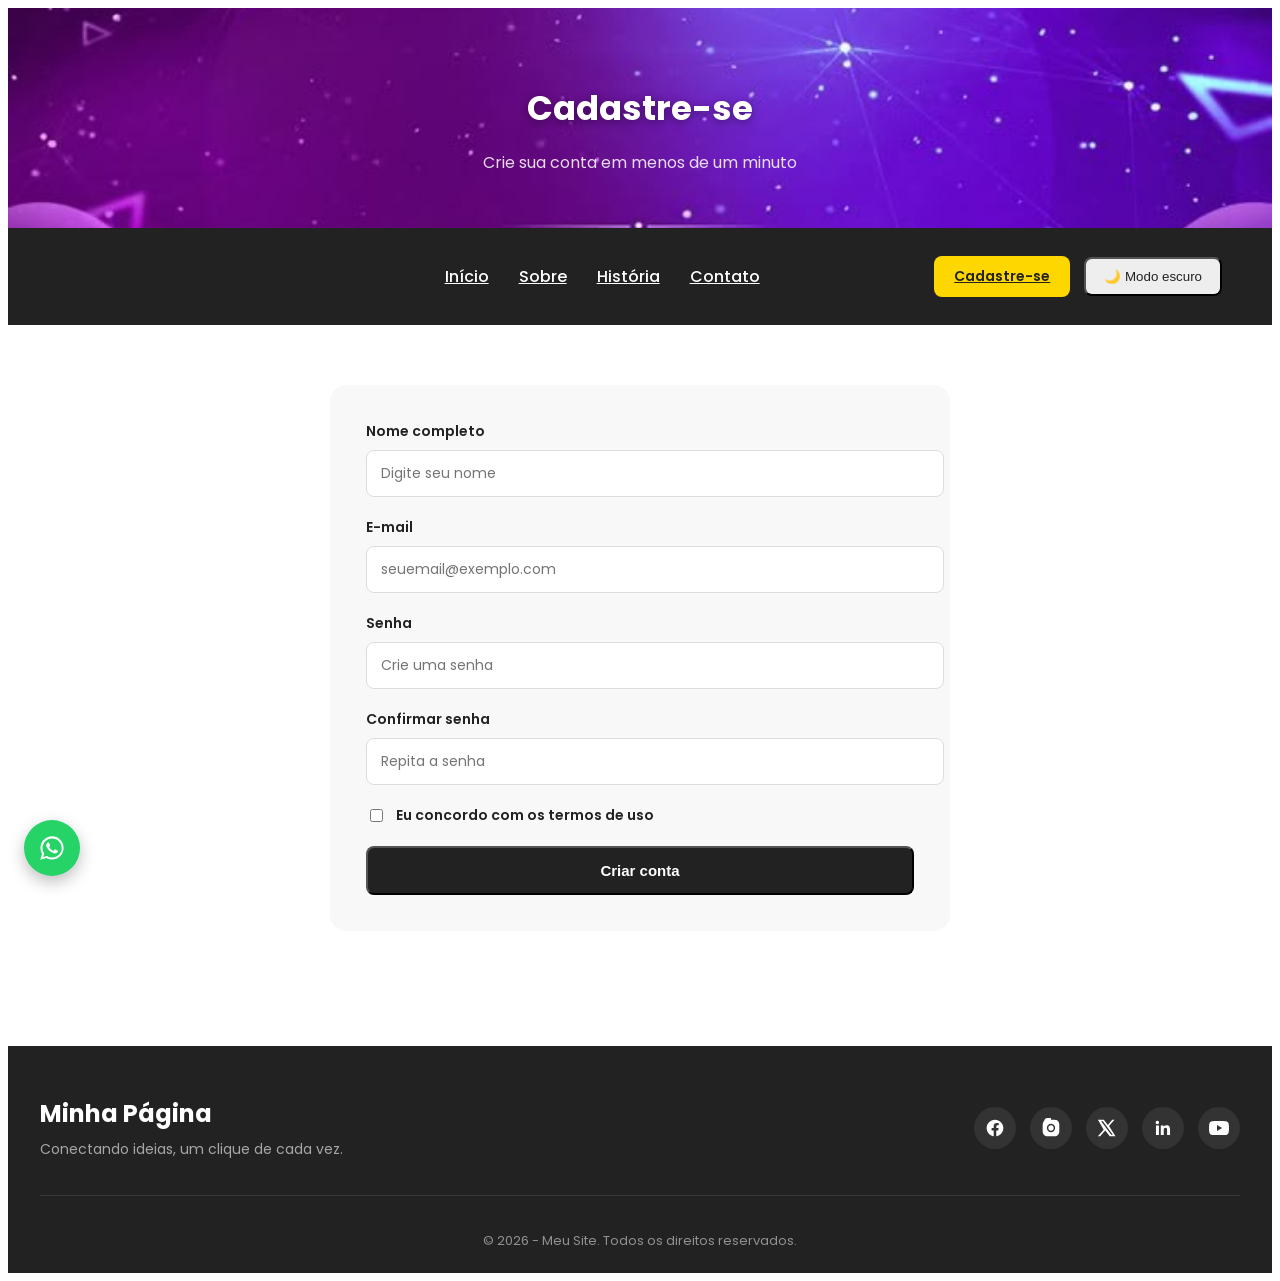
<file: componentes/cadastro.html>
<!DOCTYPE html>
<html lang="pt-BR">

<head>
    <meta charset="UTF-8">
    <meta name="viewport" content="width=device-width, initial-scale=1.0">

    <!--FAVICON-->
    <link rel="icon" type="../image/png" href="../img/favicon.png">

    <title>Cadastro - Minha Página</title>

    <!-- Google Fonts -->
    <link rel="preconnect" href="https://fonts.googleapis.com">
    <link rel="preconnect" href="https://fonts.gstatic.com" crossorigin>

    <link href="https://fonts.googleapis.com/css2?family=Poppins:wght@400;500;600;700&display=swap" rel="stylesheet">

    <!-- CSS -->
    <link rel="stylesheet" href="../css/style.css">
</head>

<body>

    <!--HEADER-->
    <header class="hero hero-secundaria">

        <div class="hero-conteudo">
            <h1 class="hero-titulo">Cadastre-se</h1>
            <p class="hero-subtitulo">Crie sua conta em menos de um minuto</p>
        </div>

    </header>

    <!-- NAVBAR -->
    <nav class="navbar">

        <div class="logo">
            Minha Página
        </div>

        <ul class="menu">
            <li><a href="../index.html">Início</a></li>
            <li><a href="sobre.html">Sobre</a></li>
            <li><a href="historia.html">História</a></li>
            <li><a href="contato.html">Contato</a></li>
        </ul>

        <div class="navbar-acoes">

            <a href="cadastro.html" class="botao-cadastro">Cadastre-se</a>

            <button id="botaoTema">
                🌙 Modo escuro
            </button>

        </div>

    </nav>

    <!-- CONTEÚDO -->
    <main>

        <section class="form-secao">

            <div class="form-cartao">

                <form id="formCadastro">

                    <div class="campo">
                        <label for="nome">Nome completo</label>
                        <input type="text" id="nome" name="nome" placeholder="Digite seu nome" required>
                    </div>

                    <div class="campo">
                        <label for="email">E-mail</label>
                        <input type="email" id="email" name="email" placeholder="seuemail@exemplo.com" required>
                    </div>

                    <div class="campo">
                        <label for="senha">Senha</label>
                        <input type="password" id="senha" name="senha" placeholder="Crie uma senha" required minlength="6">
                    </div>

                    <div class="campo">
                        <label for="confirmarSenha">Confirmar senha</label>
                        <input type="password" id="confirmarSenha" name="confirmarSenha" placeholder="Repita a senha" required minlength="6">
                    </div>

                    <div class="campo campo-checkbox">
                        <input type="checkbox" id="termos" name="termos" required>
                        <label for="termos" style="margin-bottom: 0;">Eu concordo com os termos de uso</label>
                    </div>

                    <button type="submit" class="botao-enviar">Criar conta</button>

                    <div class="form-sucesso" id="cadastroSucesso">
                        ✅ Cadastro realizado com sucesso! Bem-vindo(a).
                    </div>

                </form>

            </div>

        </section>

    </main>

    <!--FOOTER-->
    <footer>

        <div class="footer-conteudo">

            <div class="footer-info">
                <div class="logo">Minha Página</div>
                <p class="footer-texto">Conectando ideias, um clique de cada vez.</p>
            </div>

            <div class="redes">

                <a href="#" class="rede-icone" aria-label="Facebook" target="_blank" rel="noopener">
                    <svg viewBox="0 0 24 24" fill="currentColor" aria-hidden="true">
                        <path d="M22 12.06C22 6.5 17.52 2 12 2S2 6.5 2 12.06C2 17.08 5.66 21.24 10.44 22v-7.03H7.9v-2.91h2.54V9.85c0-2.5 1.49-3.89 3.77-3.89 1.09 0 2.24.2 2.24.2v2.46h-1.26c-1.24 0-1.63.77-1.63 1.56v1.88h2.78l-.44 2.91h-2.34V22C18.34 21.24 22 17.08 22 12.06z"/>
                    </svg>
                </a>

                <a href="#" class="rede-icone" aria-label="Instagram" target="_blank" rel="noopener">
                    <svg viewBox="0 0 24 24" fill="currentColor" aria-hidden="true">
                        <path d="M12 2c2.72 0 3.06.01 4.12.06 1.06.05 1.79.22 2.43.47.66.25 1.22.6 1.77 1.15.5.5.86 1.02 1.15 1.77.25.64.42 1.37.47 2.43.05 1.06.06 1.4.06 4.12s-.01 3.06-.06 4.12c-.05 1.06-.22 1.79-.47 2.43a4.9 4.9 0 0 1-1.15 1.77 4.9 4.9 0 0 1-1.77 1.15c-.64.25-1.37.42-2.43.47-1.06.05-1.4.06-4.12.06s-3.06-.01-4.12-.06c-1.06-.05-1.79-.22-2.43-.47a4.9 4.9 0 0 1-1.77-1.15 4.9 4.9 0 0 1-1.15-1.77c-.25-.64-.42-1.37-.47-2.43C2.01 15.06 2 14.72 2 12s.01-3.06.06-4.12c.05-1.06.22-1.79.47-2.43.25-.66.6-1.22 1.15-1.77A4.9 4.9 0 0 1 5.45.53c.64-.25 1.37-.42 2.43-.47C8.94.01 9.28 0 12 0zm0 5a5 5 0 1 0 0 10 5 5 0 0 0 0-10zm0 8.2a3.2 3.2 0 1 1 0-6.4 3.2 3.2 0 0 1 0 6.4zm5.2-8.4a1.17 1.17 0 1 1 0-2.34 1.17 1.17 0 0 1 0 2.34z"/>
                    </svg>
                </a>

                <a href="#" class="rede-icone" aria-label="X (Twitter)" target="_blank" rel="noopener">
                    <svg viewBox="0 0 24 24" fill="currentColor" aria-hidden="true">
                        <path d="M18.24 2H21l-6.55 7.49L22.2 22h-6.9l-5.4-7.05L3.7 22H1l7.02-8.02L1.1 2h7.06l4.88 6.44L18.24 2zm-1.2 18h1.9L7.04 4h-2l12 16z"/>
                    </svg>
                </a>

                <a href="#" class="rede-icone" aria-label="LinkedIn" target="_blank" rel="noopener">
                    <svg viewBox="0 0 24 24" fill="currentColor" aria-hidden="true">
                        <path d="M20.45 20.45h-3.56v-5.57c0-1.33-.02-3.04-1.85-3.04-1.86 0-2.14 1.45-2.14 2.94v5.67H9.34V9h3.42v1.56h.05c.48-.9 1.64-1.85 3.38-1.85 3.6 0 4.27 2.37 4.27 5.46v6.28zM5.34 7.43a2.07 2.07 0 1 1 0-4.13 2.07 2.07 0 0 1 0 4.13zM7.12 20.45H3.56V9h3.56v11.45z"/>
                    </svg>
                </a>

                <a href="#" class="rede-icone" aria-label="YouTube" target="_blank" rel="noopener">
                    <svg viewBox="0 0 24 24" fill="currentColor" aria-hidden="true">
                        <path d="M23.5 6.19a3.02 3.02 0 0 0-2.12-2.14C19.5 3.5 12 3.5 12 3.5s-7.5 0-9.38.55A3.02 3.02 0 0 0 .5 6.19 31.6 31.6 0 0 0 0 12a31.6 31.6 0 0 0 .5 5.81 3.02 3.02 0 0 0 2.12 2.14C4.5 20.5 12 20.5 12 20.5s7.5 0 9.38-.55a3.02 3.02 0 0 0 2.12-2.14A31.6 31.6 0 0 0 24 12a31.6 31.6 0 0 0-.5-5.81zM9.6 15.6V8.4L15.8 12l-6.2 3.6z"/>
                    </svg>
                </a>

            </div>

        </div>

        <div class="footer-baixo">
            <p>&copy; 2026 - Meu Site. Todos os direitos reservados.</p>
        </div>

    </footer>

    <!-- WHATSAPP FLUTUANTE -->
    <a href="https://wa.me/5511999999999" target="_blank" rel="noopener" class="whatsapp-flutuante" aria-label="Fale conosco no WhatsApp">
        <svg viewBox="0 0 24 24" fill="currentColor" aria-hidden="true">
            <path d="M12.04 2C6.58 2 2.13 6.45 2.13 11.91c0 1.79.47 3.55 1.36 5.1L2 22l5.13-1.46a9.87 9.87 0 0 0 4.9 1.32h.01c5.46 0 9.91-4.45 9.91-9.91 0-2.65-1.03-5.14-2.9-7.01A9.87 9.87 0 0 0 12.04 2zm0 18.13h-.01a8.2 8.2 0 0 1-4.19-1.15l-.3-.18-3.04.87.81-2.97-.2-.31a8.2 8.2 0 0 1-1.26-4.38c0-4.54 3.7-8.24 8.25-8.24 2.2 0 4.27.86 5.83 2.42a8.19 8.19 0 0 1 2.41 5.83c0 4.54-3.7 8.11-8.3 8.11zm4.52-6.13c-.25-.12-1.47-.72-1.7-.81-.23-.08-.39-.12-.56.13-.17.25-.64.81-.78.97-.14.17-.29.19-.54.06-.25-.12-1.04-.38-1.98-1.22-.73-.65-1.23-1.46-1.37-1.71-.14-.25-.02-.38.11-.51.11-.11.25-.29.37-.43.12-.14.16-.25.25-.41.08-.17.04-.31-.02-.43-.06-.12-.56-1.35-.77-1.85-.2-.48-.41-.42-.56-.43-.14-.01-.31-.01-.48-.01-.17 0-.43.06-.66.31-.23.25-.86.84-.86 2.05 0 1.21.88 2.38 1 2.54.12.17 1.73 2.64 4.19 3.7.59.25 1.04.4 1.4.52.59.19 1.12.16 1.55.1.47-.07 1.47-.6 1.68-1.18.21-.58.21-1.08.15-1.18-.06-.1-.23-.16-.48-.28z"/>
        </svg>
    </a>

    <!-- BOTÃO VOLTAR AO TOPO -->
    <button id="botaoTopo" class="botao-topo" aria-label="Voltar ao topo">
        ↑
    </button>

    <!-- JavaScript -->
    <script src="../js/script.js"></script>

</body>

</html>
</file>
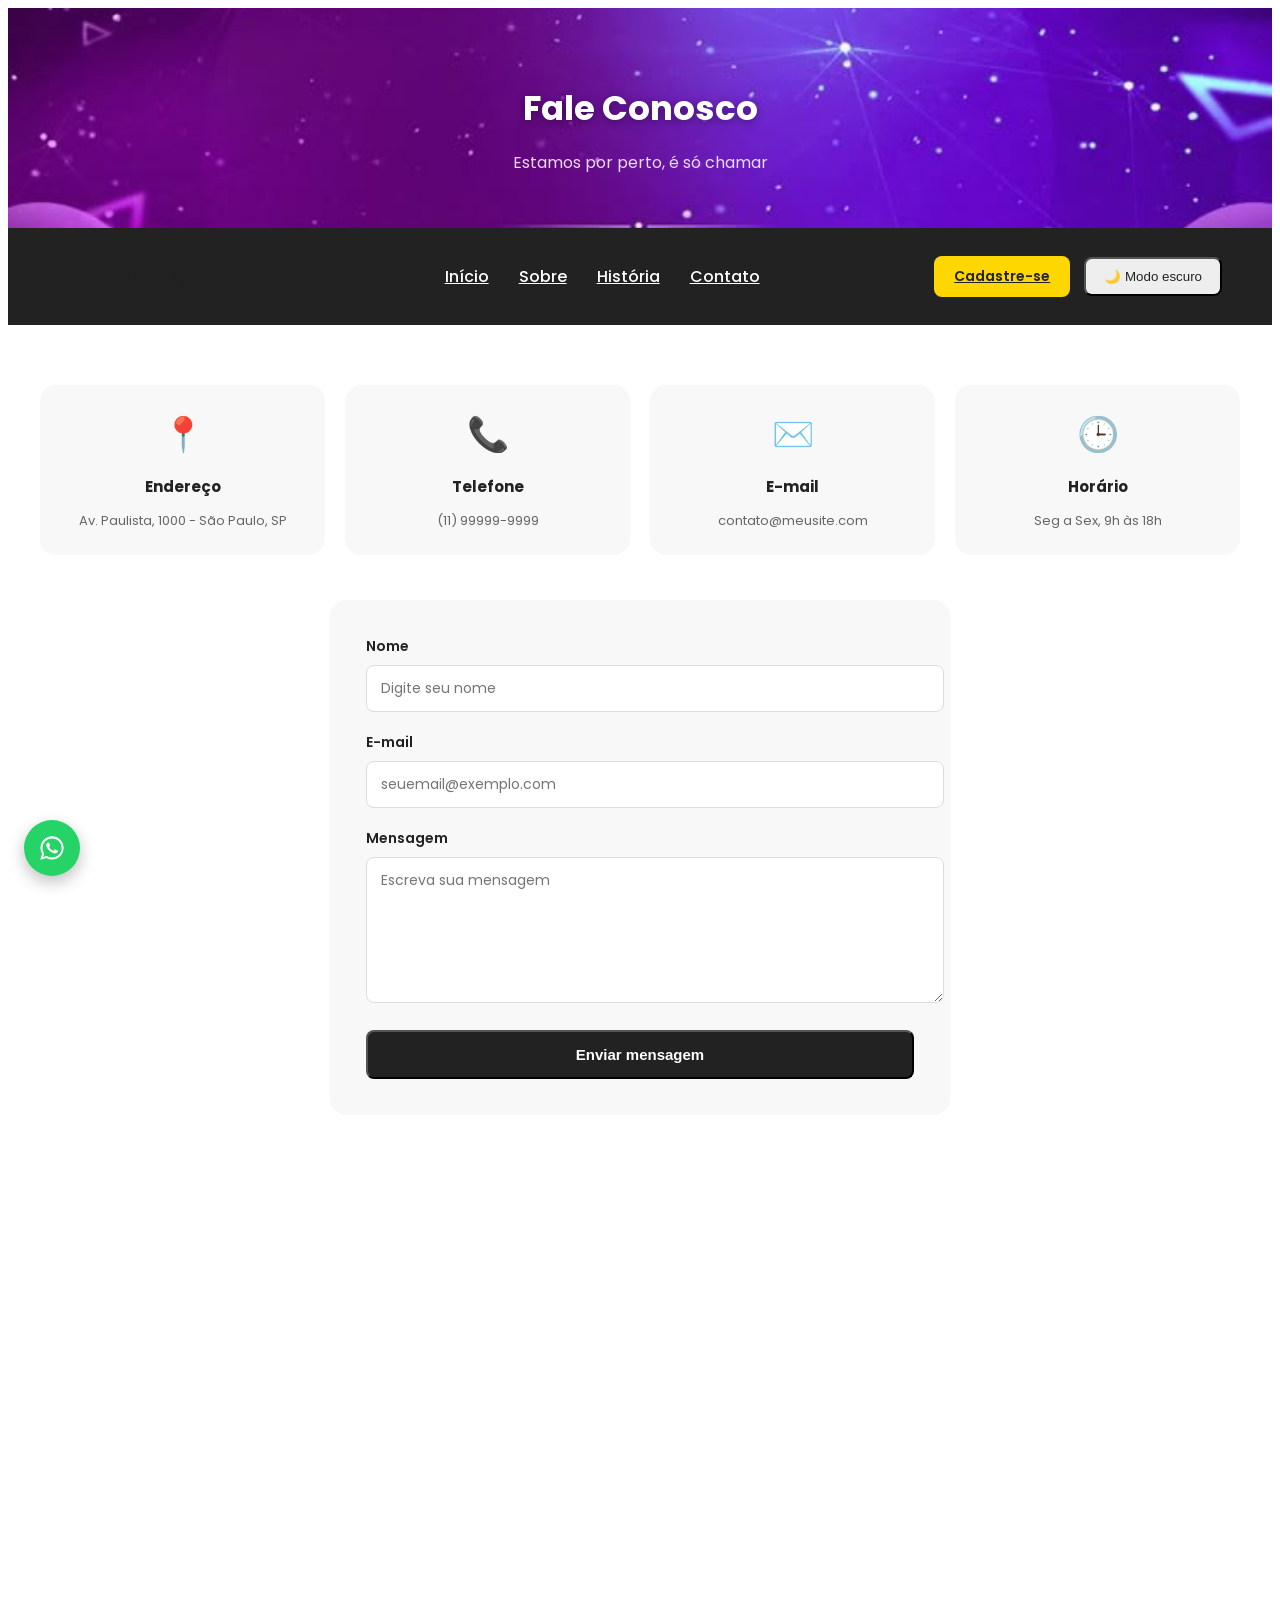
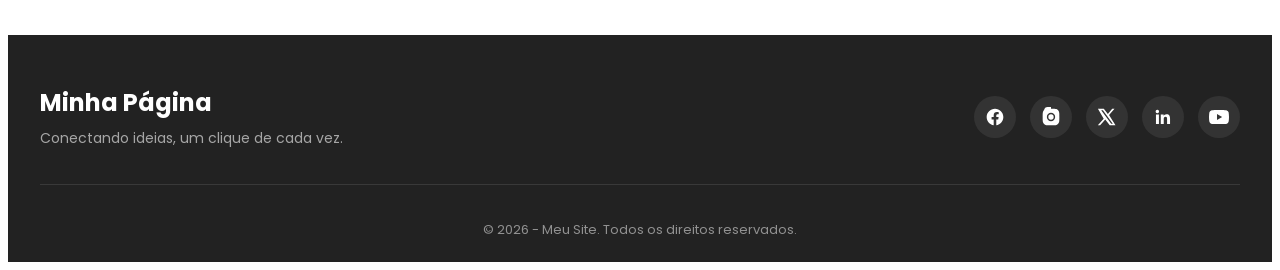
<file: componentes/contato.html>
<!DOCTYPE html>
<html lang="pt-BR">

<head>
    <meta charset="UTF-8">
    <meta name="viewport" content="width=device-width, initial-scale=1.0">

    <!--FAVICON-->
    <link rel="icon" type="image/png" href="../img/favicon.png">

    <title>Contato - Minha Página</title>

    <!-- Google Fonts -->
    <link rel="preconnect" href="https://fonts.googleapis.com">
    <link rel="preconnect" href="https://fonts.gstatic.com" crossorigin>

    <link href="https://fonts.googleapis.com/css2?family=Poppins:wght@400;500;600;700&display=swap" rel="stylesheet">

    <!-- CSS -->
    <link rel="stylesheet" href="../css/style.css">
</head>

<body>

    <!--HEADER-->
    <header class="hero hero-secundaria">

        <div class="hero-conteudo">
            <h1 class="hero-titulo">Fale Conosco</h1>
            <p class="hero-subtitulo">Estamos por perto, é só chamar</p>
        </div>

    </header>

    <!-- NAVBAR -->
    <nav class="navbar">

        <div class="logo">
            Minha Página
        </div>

        <ul class="menu">
            <li><a href="../index.html">Início</a></li>
            <li><a href="sobre.html">Sobre</a></li>
            <li><a href="historia.html">História</a></li>
            <li><a href="contato.html">Contato</a></li>
        </ul>

        <div class="navbar-acoes">

            <a href="cadastro.html" class="botao-cadastro">Cadastre-se</a>

            <button id="botaoTema">
                🌙 Modo escuro
            </button>

        </div>

    </nav>

    <!-- CONTEÚDO -->
    <main>

        <!-- INFORMAÇÕES DE CONTATO -->
        <section class="info-contato">

            <div class="info-contato-item">
                <div class="card-icone">📍</div>
                <h3>Endereço</h3>
                <p>Av. Paulista, 1000 - São Paulo, SP</p>
            </div>

            <div class="info-contato-item">
                <div class="card-icone">📞</div>
                <h3>Telefone</h3>
                <p>(11) 99999-9999</p>
            </div>

            <div class="info-contato-item">
                <div class="card-icone">✉️</div>
                <h3>E-mail</h3>
                <p>contato@meusite.com</p>
            </div>

            <div class="info-contato-item">
                <div class="card-icone">🕒</div>
                <h3>Horário</h3>
                <p>Seg a Sex, 9h às 18h</p>
            </div>

        </section>

        <!-- FORMULÁRIO -->
        <section class="form-secao">

            <div class="form-cartao">

                <form id="formContato">

                    <div class="campo">
                        <label for="nomeContato">Nome</label>
                        <input type="text" id="nomeContato" name="nome" placeholder="Digite seu nome" required>
                    </div>

                    <div class="campo">
                        <label for="emailContato">E-mail</label>
                        <input type="email" id="emailContato" name="email" placeholder="seuemail@exemplo.com" required>
                    </div>

                    <div class="campo">
                        <label for="mensagemContato">Mensagem</label>
                        <textarea id="mensagemContato" name="mensagem" placeholder="Escreva sua mensagem" required></textarea>
                    </div>

                    <button type="submit" class="botao-enviar">Enviar mensagem</button>

                    <div class="form-sucesso" id="contatoSucesso">
                        ✅ Mensagem enviada! Retornaremos em breve.
                    </div>

                </form>

            </div>

        </section>

        <!-- MAPA -->
        <div class="mapa-wrapper">
            <iframe
                src="https://www.google.com/maps?q=Avenida+Paulista,+São+Paulo,+SP&output=embed"
                allowfullscreen=""
                loading="lazy"
                referrerpolicy="no-referrer-when-downgrade"
                title="Mapa de localização">
            </iframe>
        </div>

    </main>

    <!--FOOTER-->
    <footer>

        <div class="footer-conteudo">

            <div class="footer-info">
                <div class="logo">Minha Página</div>
                <p class="footer-texto">Conectando ideias, um clique de cada vez.</p>
            </div>

            <div class="redes">

                <a href="#" class="rede-icone" aria-label="Facebook" target="_blank" rel="noopener">
                    <svg viewBox="0 0 24 24" fill="currentColor" aria-hidden="true">
                        <path d="M22 12.06C22 6.5 17.52 2 12 2S2 6.5 2 12.06C2 17.08 5.66 21.24 10.44 22v-7.03H7.9v-2.91h2.54V9.85c0-2.5 1.49-3.89 3.77-3.89 1.09 0 2.24.2 2.24.2v2.46h-1.26c-1.24 0-1.63.77-1.63 1.56v1.88h2.78l-.44 2.91h-2.34V22C18.34 21.24 22 17.08 22 12.06z"/>
                    </svg>
                </a>

                <a href="#" class="rede-icone" aria-label="Instagram" target="_blank" rel="noopener">
                    <svg viewBox="0 0 24 24" fill="currentColor" aria-hidden="true">
                        <path d="M12 2c2.72 0 3.06.01 4.12.06 1.06.05 1.79.22 2.43.47.66.25 1.22.6 1.77 1.15.5.5.86 1.02 1.15 1.77.25.64.42 1.37.47 2.43.05 1.06.06 1.4.06 4.12s-.01 3.06-.06 4.12c-.05 1.06-.22 1.79-.47 2.43a4.9 4.9 0 0 1-1.15 1.77 4.9 4.9 0 0 1-1.77 1.15c-.64.25-1.37.42-2.43.47-1.06.05-1.4.06-4.12.06s-3.06-.01-4.12-.06c-1.06-.05-1.79-.22-2.43-.47a4.9 4.9 0 0 1-1.77-1.15 4.9 4.9 0 0 1-1.15-1.77c-.25-.64-.42-1.37-.47-2.43C2.01 15.06 2 14.72 2 12s.01-3.06.06-4.12c.05-1.06.22-1.79.47-2.43.25-.66.6-1.22 1.15-1.77A4.9 4.9 0 0 1 5.45.53c.64-.25 1.37-.42 2.43-.47C8.94.01 9.28 0 12 0zm0 5a5 5 0 1 0 0 10 5 5 0 0 0 0-10zm0 8.2a3.2 3.2 0 1 1 0-6.4 3.2 3.2 0 0 1 0 6.4zm5.2-8.4a1.17 1.17 0 1 1 0-2.34 1.17 1.17 0 0 1 0 2.34z"/>
                    </svg>
                </a>

                <a href="#" class="rede-icone" aria-label="X (Twitter)" target="_blank" rel="noopener">
                    <svg viewBox="0 0 24 24" fill="currentColor" aria-hidden="true">
                        <path d="M18.24 2H21l-6.55 7.49L22.2 22h-6.9l-5.4-7.05L3.7 22H1l7.02-8.02L1.1 2h7.06l4.88 6.44L18.24 2zm-1.2 18h1.9L7.04 4h-2l12 16z"/>
                    </svg>
                </a>

                <a href="#" class="rede-icone" aria-label="LinkedIn" target="_blank" rel="noopener">
                    <svg viewBox="0 0 24 24" fill="currentColor" aria-hidden="true">
                        <path d="M20.45 20.45h-3.56v-5.57c0-1.33-.02-3.04-1.85-3.04-1.86 0-2.14 1.45-2.14 2.94v5.67H9.34V9h3.42v1.56h.05c.48-.9 1.64-1.85 3.38-1.85 3.6 0 4.27 2.37 4.27 5.46v6.28zM5.34 7.43a2.07 2.07 0 1 1 0-4.13 2.07 2.07 0 0 1 0 4.13zM7.12 20.45H3.56V9h3.56v11.45z"/>
                    </svg>
                </a>

                <a href="#" class="rede-icone" aria-label="YouTube" target="_blank" rel="noopener">
                    <svg viewBox="0 0 24 24" fill="currentColor" aria-hidden="true">
                        <path d="M23.5 6.19a3.02 3.02 0 0 0-2.12-2.14C19.5 3.5 12 3.5 12 3.5s-7.5 0-9.38.55A3.02 3.02 0 0 0 .5 6.19 31.6 31.6 0 0 0 0 12a31.6 31.6 0 0 0 .5 5.81 3.02 3.02 0 0 0 2.12 2.14C4.5 20.5 12 20.5 12 20.5s7.5 0 9.38-.55a3.02 3.02 0 0 0 2.12-2.14A31.6 31.6 0 0 0 24 12a31.6 31.6 0 0 0-.5-5.81zM9.6 15.6V8.4L15.8 12l-6.2 3.6z"/>
                    </svg>
                </a>

            </div>

        </div>

        <div class="footer-baixo">
            <p>&copy; 2026 - Meu Site. Todos os direitos reservados.</p>
        </div>

    </footer>

    <!-- WHATSAPP FLUTUANTE -->
    <a href="https://wa.me/5511999999999" target="_blank" rel="noopener" class="whatsapp-flutuante" aria-label="Fale conosco no WhatsApp">
        <svg viewBox="0 0 24 24" fill="currentColor" aria-hidden="true">
            <path d="M12.04 2C6.58 2 2.13 6.45 2.13 11.91c0 1.79.47 3.55 1.36 5.1L2 22l5.13-1.46a9.87 9.87 0 0 0 4.9 1.32h.01c5.46 0 9.91-4.45 9.91-9.91 0-2.65-1.03-5.14-2.9-7.01A9.87 9.87 0 0 0 12.04 2zm0 18.13h-.01a8.2 8.2 0 0 1-4.19-1.15l-.3-.18-3.04.87.81-2.97-.2-.31a8.2 8.2 0 0 1-1.26-4.38c0-4.54 3.7-8.24 8.25-8.24 2.2 0 4.27.86 5.83 2.42a8.19 8.19 0 0 1 2.41 5.83c0 4.54-3.7 8.11-8.3 8.11zm4.52-6.13c-.25-.12-1.47-.72-1.7-.81-.23-.08-.39-.12-.56.13-.17.25-.64.81-.78.97-.14.17-.29.19-.54.06-.25-.12-1.04-.38-1.98-1.22-.73-.65-1.23-1.46-1.37-1.71-.14-.25-.02-.38.11-.51.11-.11.25-.29.37-.43.12-.14.16-.25.25-.41.08-.17.04-.31-.02-.43-.06-.12-.56-1.35-.77-1.85-.2-.48-.41-.42-.56-.43-.14-.01-.31-.01-.48-.01-.17 0-.43.06-.66.31-.23.25-.86.84-.86 2.05 0 1.21.88 2.38 1 2.54.12.17 1.73 2.64 4.19 3.7.59.25 1.04.4 1.4.52.59.19 1.12.16 1.55.1.47-.07 1.47-.6 1.68-1.18.21-.58.21-1.08.15-1.18-.06-.1-.23-.16-.48-.28z"/>
        </svg>
    </a>

    <!-- BOTÃO VOLTAR AO TOPO -->
    <button id="botaoTopo" class="botao-topo" aria-label="Voltar ao topo">
        ↑
    </button>

    <!-- JavaScript -->
    <script src="../js/script.js"></script>

</body>

</html>
</file>
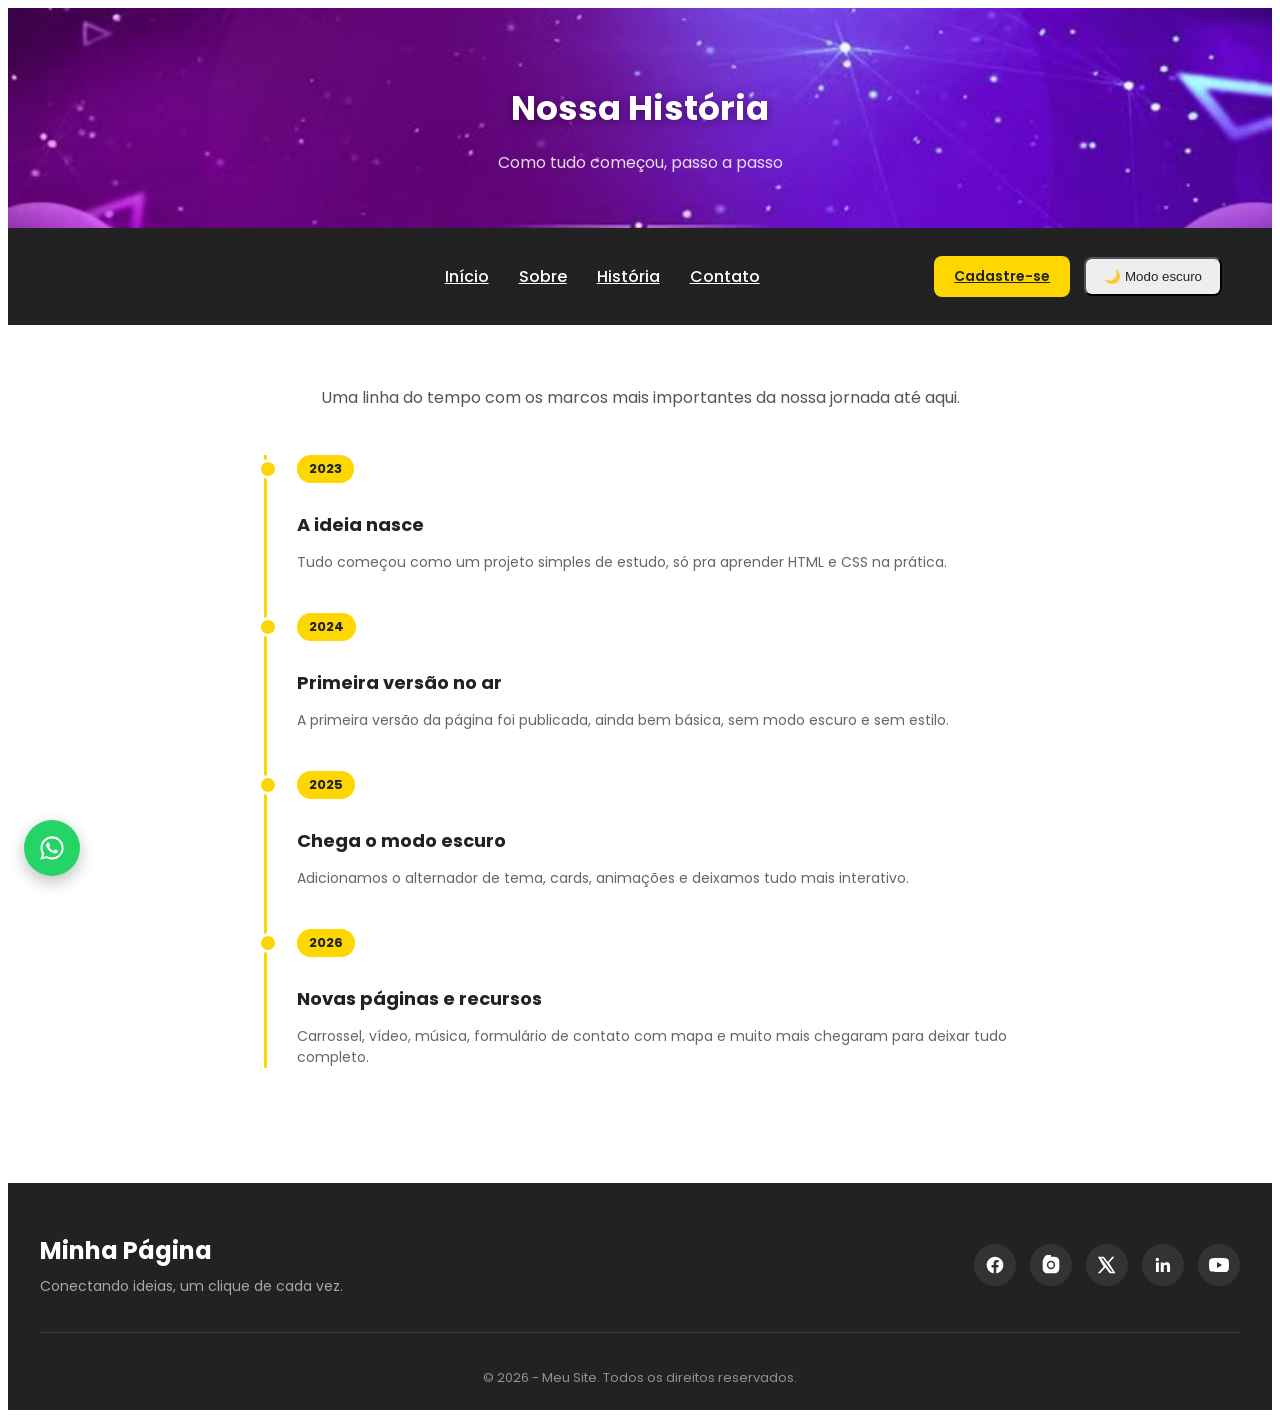
<file: componentes/historia.html>
<!DOCTYPE html>
<html lang="pt-BR">

<head>
    <meta charset="UTF-8">
    <meta name="viewport" content="width=device-width, initial-scale=1.0">

    <!--FAVICON-->
    <link rel="icon" type="image/png" href="../img/favicon.png">

    <title>História - Minha Página</title>

    <!-- Google Fonts -->
    <link rel="preconnect" href="https://fonts.googleapis.com">
    <link rel="preconnect" href="https://fonts.gstatic.com" crossorigin>

    <link href="https://fonts.googleapis.com/css2?family=Poppins:wght@400;500;600;700&display=swap" rel="stylesheet">

    <!-- CSS -->
    <link rel="stylesheet" href="../css/style.css">
</head>

<body>

    <!--HEADER-->
    <header class="hero hero-secundaria">

        <div class="hero-conteudo">
            <h1 class="hero-titulo">Nossa História</h1>
            <p class="hero-subtitulo">Como tudo começou, passo a passo</p>
        </div>

    </header>

    <!-- NAVBAR -->
    <nav class="navbar">

        <div class="logo">
            Minha Página
        </div>

        <ul class="menu">
            <li><a href="../index.html">Início</a></li>
            <li><a href="sobre.html">Sobre</a></li>
            <li><a href="historia.html">História</a></li>
            <li><a href="contato.html">Contato</a></li>
        </ul>

        <div class="navbar-acoes">

            <a href="cadastro.html" class="botao-cadastro">Cadastre-se</a>

            <button id="botaoTema">
                🌙 Modo escuro
            </button>

        </div>

    </nav>

    <!-- CONTEÚDO -->
    <main>

        <p class="sobre-intro">
            Uma linha do tempo com os marcos mais importantes da nossa jornada até aqui.
        </p>

        <!-- TIMELINE -->
        <div class="timeline">

            <div class="timeline-item">
                <span class="timeline-ano">2023</span>
                <h3>A ideia nasce</h3>
                <p>Tudo começou como um projeto simples de estudo, só pra aprender HTML e CSS na prática.</p>
            </div>

            <div class="timeline-item">
                <span class="timeline-ano">2024</span>
                <h3>Primeira versão no ar</h3>
                <p>A primeira versão da página foi publicada, ainda bem básica, sem modo escuro e sem estilo.</p>
            </div>

            <div class="timeline-item">
                <span class="timeline-ano">2025</span>
                <h3>Chega o modo escuro</h3>
                <p>Adicionamos o alternador de tema, cards, animações e deixamos tudo mais interativo.</p>
            </div>

            <div class="timeline-item">
                <span class="timeline-ano">2026</span>
                <h3>Novas páginas e recursos</h3>
                <p>Carrossel, vídeo, música, formulário de contato com mapa e muito mais chegaram para deixar tudo completo.</p>
            </div>

        </div>

    </main>

    <!--FOOTER-->
    <footer>

        <div class="footer-conteudo">

            <div class="footer-info">
                <div class="logo">Minha Página</div>
                <p class="footer-texto">Conectando ideias, um clique de cada vez.</p>
            </div>

            <div class="redes">

                <a href="#" class="rede-icone" aria-label="Facebook" target="_blank" rel="noopener">
                    <svg viewBox="0 0 24 24" fill="currentColor" aria-hidden="true">
                        <path d="M22 12.06C22 6.5 17.52 2 12 2S2 6.5 2 12.06C2 17.08 5.66 21.24 10.44 22v-7.03H7.9v-2.91h2.54V9.85c0-2.5 1.49-3.89 3.77-3.89 1.09 0 2.24.2 2.24.2v2.46h-1.26c-1.24 0-1.63.77-1.63 1.56v1.88h2.78l-.44 2.91h-2.34V22C18.34 21.24 22 17.08 22 12.06z"/>
                    </svg>
                </a>

                <a href="#" class="rede-icone" aria-label="Instagram" target="_blank" rel="noopener">
                    <svg viewBox="0 0 24 24" fill="currentColor" aria-hidden="true">
                        <path d="M12 2c2.72 0 3.06.01 4.12.06 1.06.05 1.79.22 2.43.47.66.25 1.22.6 1.77 1.15.5.5.86 1.02 1.15 1.77.25.64.42 1.37.47 2.43.05 1.06.06 1.4.06 4.12s-.01 3.06-.06 4.12c-.05 1.06-.22 1.79-.47 2.43a4.9 4.9 0 0 1-1.15 1.77 4.9 4.9 0 0 1-1.77 1.15c-.64.25-1.37.42-2.43.47-1.06.05-1.4.06-4.12.06s-3.06-.01-4.12-.06c-1.06-.05-1.79-.22-2.43-.47a4.9 4.9 0 0 1-1.77-1.15 4.9 4.9 0 0 1-1.15-1.77c-.25-.64-.42-1.37-.47-2.43C2.01 15.06 2 14.72 2 12s.01-3.06.06-4.12c.05-1.06.22-1.79.47-2.43.25-.66.6-1.22 1.15-1.77A4.9 4.9 0 0 1 5.45.53c.64-.25 1.37-.42 2.43-.47C8.94.01 9.28 0 12 0zm0 5a5 5 0 1 0 0 10 5 5 0 0 0 0-10zm0 8.2a3.2 3.2 0 1 1 0-6.4 3.2 3.2 0 0 1 0 6.4zm5.2-8.4a1.17 1.17 0 1 1 0-2.34 1.17 1.17 0 0 1 0 2.34z"/>
                    </svg>
                </a>

                <a href="#" class="rede-icone" aria-label="X (Twitter)" target="_blank" rel="noopener">
                    <svg viewBox="0 0 24 24" fill="currentColor" aria-hidden="true">
                        <path d="M18.24 2H21l-6.55 7.49L22.2 22h-6.9l-5.4-7.05L3.7 22H1l7.02-8.02L1.1 2h7.06l4.88 6.44L18.24 2zm-1.2 18h1.9L7.04 4h-2l12 16z"/>
                    </svg>
                </a>

                <a href="#" class="rede-icone" aria-label="LinkedIn" target="_blank" rel="noopener">
                    <svg viewBox="0 0 24 24" fill="currentColor" aria-hidden="true">
                        <path d="M20.45 20.45h-3.56v-5.57c0-1.33-.02-3.04-1.85-3.04-1.86 0-2.14 1.45-2.14 2.94v5.67H9.34V9h3.42v1.56h.05c.48-.9 1.64-1.85 3.38-1.85 3.6 0 4.27 2.37 4.27 5.46v6.28zM5.34 7.43a2.07 2.07 0 1 1 0-4.13 2.07 2.07 0 0 1 0 4.13zM7.12 20.45H3.56V9h3.56v11.45z"/>
                    </svg>
                </a>

                <a href="#" class="rede-icone" aria-label="YouTube" target="_blank" rel="noopener">
                    <svg viewBox="0 0 24 24" fill="currentColor" aria-hidden="true">
                        <path d="M23.5 6.19a3.02 3.02 0 0 0-2.12-2.14C19.5 3.5 12 3.5 12 3.5s-7.5 0-9.38.55A3.02 3.02 0 0 0 .5 6.19 31.6 31.6 0 0 0 0 12a31.6 31.6 0 0 0 .5 5.81 3.02 3.02 0 0 0 2.12 2.14C4.5 20.5 12 20.5 12 20.5s7.5 0 9.38-.55a3.02 3.02 0 0 0 2.12-2.14A31.6 31.6 0 0 0 24 12a31.6 31.6 0 0 0-.5-5.81zM9.6 15.6V8.4L15.8 12l-6.2 3.6z"/>
                    </svg>
                </a>

            </div>

        </div>

        <div class="footer-baixo">
            <p>&copy; 2026 - Meu Site. Todos os direitos reservados.</p>
        </div>

    </footer>

    <!-- WHATSAPP FLUTUANTE -->
    <a href="https://wa.me/5511999999999" target="_blank" rel="noopener" class="whatsapp-flutuante" aria-label="Fale conosco no WhatsApp">
        <svg viewBox="0 0 24 24" fill="currentColor" aria-hidden="true">
            <path d="M12.04 2C6.58 2 2.13 6.45 2.13 11.91c0 1.79.47 3.55 1.36 5.1L2 22l5.13-1.46a9.87 9.87 0 0 0 4.9 1.32h.01c5.46 0 9.91-4.45 9.91-9.91 0-2.65-1.03-5.14-2.9-7.01A9.87 9.87 0 0 0 12.04 2zm0 18.13h-.01a8.2 8.2 0 0 1-4.19-1.15l-.3-.18-3.04.87.81-2.97-.2-.31a8.2 8.2 0 0 1-1.26-4.38c0-4.54 3.7-8.24 8.25-8.24 2.2 0 4.27.86 5.83 2.42a8.19 8.19 0 0 1 2.41 5.83c0 4.54-3.7 8.11-8.3 8.11zm4.52-6.13c-.25-.12-1.47-.72-1.7-.81-.23-.08-.39-.12-.56.13-.17.25-.64.81-.78.97-.14.17-.29.19-.54.06-.25-.12-1.04-.38-1.98-1.22-.73-.65-1.23-1.46-1.37-1.71-.14-.25-.02-.38.11-.51.11-.11.25-.29.37-.43.12-.14.16-.25.25-.41.08-.17.04-.31-.02-.43-.06-.12-.56-1.35-.77-1.85-.2-.48-.41-.42-.56-.43-.14-.01-.31-.01-.48-.01-.17 0-.43.06-.66.31-.23.25-.86.84-.86 2.05 0 1.21.88 2.38 1 2.54.12.17 1.73 2.64 4.19 3.7.59.25 1.04.4 1.4.52.59.19 1.12.16 1.55.1.47-.07 1.47-.6 1.68-1.18.21-.58.21-1.08.15-1.18-.06-.1-.23-.16-.48-.28z"/>
        </svg>
    </a>

    <!-- BOTÃO VOLTAR AO TOPO -->
    <button id="botaoTopo" class="botao-topo" aria-label="Voltar ao topo">
        ↑
    </button>

    <!-- JavaScript -->
    <script src="../js/script.js"></script>

</body>

</html>
</file>
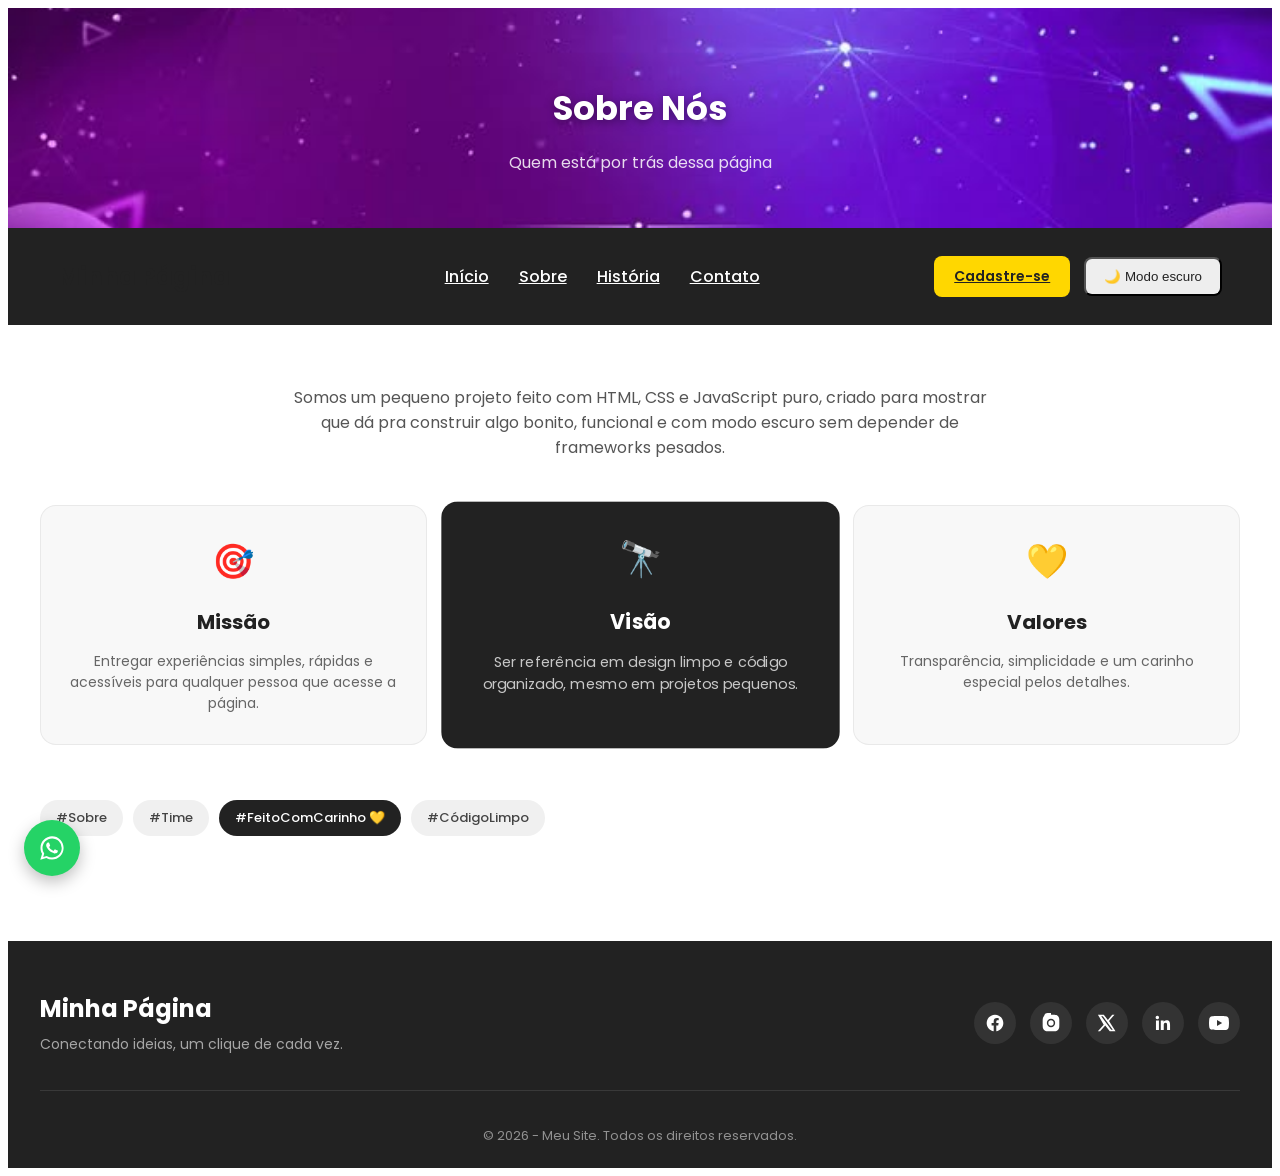
<file: componentes/sobre.html>
<!DOCTYPE html>
<html lang="pt-BR">

<head>
    <meta charset="UTF-8">
    <meta name="viewport" content="width=device-width, initial-scale=1.0">

    <!--FAVICON-->
    <link rel="icon" type="image/png" href="../img/favicon.png">

    <title>Sobre - Minha Página</title>

    <!-- Google Fonts -->
    <link rel="preconnect" href="https://fonts.googleapis.com">
    <link rel="preconnect" href="https://fonts.gstatic.com" crossorigin>

    <link href="https://fonts.googleapis.com/css2?family=Poppins:wght@400;500;600;700&display=swap" rel="stylesheet">

    <!-- CSS -->
    <link rel="stylesheet" href="../css/style.css">
</head>

<body>

    <!--HEADER-->
    <header class="hero hero-secundaria">

        <div class="hero-conteudo">
            <h1 class="hero-titulo">Sobre Nós</h1>
            <p class="hero-subtitulo">Quem está por trás dessa página</p>
        </div>

    </header>

    <!-- NAVBAR -->
    <nav class="navbar">

        <div class="logo">
            Minha Página
        </div>

        <ul class="menu">
            <li><a href="../index.html">Início</a></li>
            <li><a href="sobre.html">Sobre</a></li>
            <li><a href="historia.html">História</a></li>
            <li><a href="contato.html">Contato</a></li>
        </ul>

        <div class="navbar-acoes">

            <a href="cadastro.html" class="botao-cadastro">Cadastre-se</a>

            <button id="botaoTema">
                🌙 Modo escuro
            </button>

        </div>

    </nav>

    <!-- CONTEÚDO -->
    <main>

        <p class="sobre-intro">
            Somos um pequeno projeto feito com HTML, CSS e JavaScript puro, criado para mostrar
            que dá pra construir algo bonito, funcional e com modo escuro sem depender de frameworks pesados.
        </p>

        <!-- VALORES -->
        <section class="valores">

            <div class="card">
                <div class="card-icone">🎯</div>
                <h3>Missão</h3>
                <p>Entregar experiências simples, rápidas e acessíveis para qualquer pessoa que acesse a página.</p>
            </div>

            <div class="card card-destaque">
                <div class="card-icone">🔭</div>
                <h3>Visão</h3>
                <p>Ser referência em design limpo e código organizado, mesmo em projetos pequenos.</p>
            </div>

            <div class="card">
                <div class="card-icone">💛</div>
                <h3>Valores</h3>
                <p>Transparência, simplicidade e um carinho especial pelos detalhes.</p>
            </div>

        </section>

        <!-- TAGS -->
        <div class="tags">
            <span class="tag">#Sobre</span>
            <span class="tag">#Time</span>
            <span class="tag tag-destaque">#FeitoComCarinho 💛</span>
            <span class="tag">#CódigoLimpo</span>
        </div>

    </main>

    <!--FOOTER-->
    <footer>

        <div class="footer-conteudo">

            <div class="footer-info">
                <div class="logo">Minha Página</div>
                <p class="footer-texto">Conectando ideias, um clique de cada vez.</p>
            </div>

            <div class="redes">

                <a href="#" class="rede-icone" aria-label="Facebook" target="_blank" rel="noopener">
                    <svg viewBox="0 0 24 24" fill="currentColor" aria-hidden="true">
                        <path d="M22 12.06C22 6.5 17.52 2 12 2S2 6.5 2 12.06C2 17.08 5.66 21.24 10.44 22v-7.03H7.9v-2.91h2.54V9.85c0-2.5 1.49-3.89 3.77-3.89 1.09 0 2.24.2 2.24.2v2.46h-1.26c-1.24 0-1.63.77-1.63 1.56v1.88h2.78l-.44 2.91h-2.34V22C18.34 21.24 22 17.08 22 12.06z"/>
                    </svg>
                </a>

                <a href="#" class="rede-icone" aria-label="Instagram" target="_blank" rel="noopener">
                    <svg viewBox="0 0 24 24" fill="currentColor" aria-hidden="true">
                        <path d="M12 2c2.72 0 3.06.01 4.12.06 1.06.05 1.79.22 2.43.47.66.25 1.22.6 1.77 1.15.5.5.86 1.02 1.15 1.77.25.64.42 1.37.47 2.43.05 1.06.06 1.4.06 4.12s-.01 3.06-.06 4.12c-.05 1.06-.22 1.79-.47 2.43a4.9 4.9 0 0 1-1.15 1.77 4.9 4.9 0 0 1-1.77 1.15c-.64.25-1.37.42-2.43.47-1.06.05-1.4.06-4.12.06s-3.06-.01-4.12-.06c-1.06-.05-1.79-.22-2.43-.47a4.9 4.9 0 0 1-1.77-1.15 4.9 4.9 0 0 1-1.15-1.77c-.25-.64-.42-1.37-.47-2.43C2.01 15.06 2 14.72 2 12s.01-3.06.06-4.12c.05-1.06.22-1.79.47-2.43.25-.66.6-1.22 1.15-1.77A4.9 4.9 0 0 1 5.45.53c.64-.25 1.37-.42 2.43-.47C8.94.01 9.28 0 12 0zm0 5a5 5 0 1 0 0 10 5 5 0 0 0 0-10zm0 8.2a3.2 3.2 0 1 1 0-6.4 3.2 3.2 0 0 1 0 6.4zm5.2-8.4a1.17 1.17 0 1 1 0-2.34 1.17 1.17 0 0 1 0 2.34z"/>
                    </svg>
                </a>

                <a href="#" class="rede-icone" aria-label="X (Twitter)" target="_blank" rel="noopener">
                    <svg viewBox="0 0 24 24" fill="currentColor" aria-hidden="true">
                        <path d="M18.24 2H21l-6.55 7.49L22.2 22h-6.9l-5.4-7.05L3.7 22H1l7.02-8.02L1.1 2h7.06l4.88 6.44L18.24 2zm-1.2 18h1.9L7.04 4h-2l12 16z"/>
                    </svg>
                </a>

                <a href="#" class="rede-icone" aria-label="LinkedIn" target="_blank" rel="noopener">
                    <svg viewBox="0 0 24 24" fill="currentColor" aria-hidden="true">
                        <path d="M20.45 20.45h-3.56v-5.57c0-1.33-.02-3.04-1.85-3.04-1.86 0-2.14 1.45-2.14 2.94v5.67H9.34V9h3.42v1.56h.05c.48-.9 1.64-1.85 3.38-1.85 3.6 0 4.27 2.37 4.27 5.46v6.28zM5.34 7.43a2.07 2.07 0 1 1 0-4.13 2.07 2.07 0 0 1 0 4.13zM7.12 20.45H3.56V9h3.56v11.45z"/>
                    </svg>
                </a>

                <a href="#" class="rede-icone" aria-label="YouTube" target="_blank" rel="noopener">
                    <svg viewBox="0 0 24 24" fill="currentColor" aria-hidden="true">
                        <path d="M23.5 6.19a3.02 3.02 0 0 0-2.12-2.14C19.5 3.5 12 3.5 12 3.5s-7.5 0-9.38.55A3.02 3.02 0 0 0 .5 6.19 31.6 31.6 0 0 0 0 12a31.6 31.6 0 0 0 .5 5.81 3.02 3.02 0 0 0 2.12 2.14C4.5 20.5 12 20.5 12 20.5s7.5 0 9.38-.55a3.02 3.02 0 0 0 2.12-2.14A31.6 31.6 0 0 0 24 12a31.6 31.6 0 0 0-.5-5.81zM9.6 15.6V8.4L15.8 12l-6.2 3.6z"/>
                    </svg>
                </a>

            </div>

        </div>

        <div class="footer-baixo">
            <p>&copy; 2026 - Meu Site. Todos os direitos reservados.</p>
        </div>

    </footer>

    <!-- WHATSAPP FLUTUANTE -->
    <a href="https://wa.me/5511999999999" target="_blank" rel="noopener" class="whatsapp-flutuante" aria-label="Fale conosco no WhatsApp">
        <svg viewBox="0 0 24 24" fill="currentColor" aria-hidden="true">
            <path d="M12.04 2C6.58 2 2.13 6.45 2.13 11.91c0 1.79.47 3.55 1.36 5.1L2 22l5.13-1.46a9.87 9.87 0 0 0 4.9 1.32h.01c5.46 0 9.91-4.45 9.91-9.91 0-2.65-1.03-5.14-2.9-7.01A9.87 9.87 0 0 0 12.04 2zm0 18.13h-.01a8.2 8.2 0 0 1-4.19-1.15l-.3-.18-3.04.87.81-2.97-.2-.31a8.2 8.2 0 0 1-1.26-4.38c0-4.54 3.7-8.24 8.25-8.24 2.2 0 4.27.86 5.83 2.42a8.19 8.19 0 0 1 2.41 5.83c0 4.54-3.7 8.11-8.3 8.11zm4.52-6.13c-.25-.12-1.47-.72-1.7-.81-.23-.08-.39-.12-.56.13-.17.25-.64.81-.78.97-.14.17-.29.19-.54.06-.25-.12-1.04-.38-1.98-1.22-.73-.65-1.23-1.46-1.37-1.71-.14-.25-.02-.38.11-.51.11-.11.25-.29.37-.43.12-.14.16-.25.25-.41.08-.17.04-.31-.02-.43-.06-.12-.56-1.35-.77-1.85-.2-.48-.41-.42-.56-.43-.14-.01-.31-.01-.48-.01-.17 0-.43.06-.66.31-.23.25-.86.84-.86 2.05 0 1.21.88 2.38 1 2.54.12.17 1.73 2.64 4.19 3.7.59.25 1.04.4 1.4.52.59.19 1.12.16 1.55.1.47-.07 1.47-.6 1.68-1.18.21-.58.21-1.08.15-1.18-.06-.1-.23-.16-.48-.28z"/>
        </svg>
    </a>

    <!-- BOTÃO VOLTAR AO TOPO -->
    <button id="botaoTopo" class="botao-topo" aria-label="Voltar ao topo">
        ↑
    </button>

    <!-- JavaScript -->
    <script src="../js/script.js"></script>

</body>

</html>
</file>
<file: css/style.css>
/* ===================================
   CONFIGURAÇÃO GERAL
   =================================== */

body {

    font-family: "Poppins", sans-serif;
    background-color: white;
    color: #222;
    transition: 0.3s;
   
}

/* ===================================
   HEADER
   =================================== */
.hero{

    width: 100%;
    height: 180px;   
    background-image: url("../img/banner.jpg");
    background-size: cover;
    background-position: center;
    background-repeat: no-repeat;
    display: flex;
    justify-content: center;
    align-items: center;
    color: white;
    text-align: center;
}

/* ===================================
   NAVBAR
   =================================== */

.navbar {

    background-color: #222;
    display: flex;
    justify-content: space-between;
    align-items: center;
    padding: 20px 50px;
    position: sticky;
    top: 0;
    z-index: 1000;
}


/* ===================================
   LOGO
   =================================== */

.logo {

    font-size: 24px;
    font-weight: 700;

}


/* ===================================
   MENU
   =================================== */

.menu {

    display: flex;
    gap: 30px;
    list-style: none;

}


.menu a {

    color: white;
    font-size: 16px;
    font-weight: 500;
    transition: 0.3s;

}


.menu a:hover {

    opacity: 0.7;
    color: gold;

}


/* ===================================
   BOTÕES
   =================================== */

button {

    padding: 10px 18px;
    border-radius: 8px;
    background-color: #eee;
    color: #222;
    transition: 0.3s;

}


button:hover {

    transform: scale(1.05);

}


/* ===================================
   CONTEÚDO
   =================================== */

main {

    max-width: 1200px;
    margin: auto;
    padding: 60px 20px;
}


.titulo-secao {

    font-size: 40px;
    margin-bottom: 20px;
    display: flex;
    align-items: center;
    gap: 14px;
    flex-wrap: wrap;

}


/* ===================================
   TÍTULO DO HEADER
   =================================== */

.hero-conteudo {

    text-align: center;
    padding: 0 20px;

}

.hero-titulo {

    font-size: 42px;
    font-weight: 700;
    color: white;
    text-shadow: 0 2px 10px rgba(0, 0, 0, 0.4);
    margin-bottom: 10px;

}

.hero-subtitulo {

    font-size: 16px;
    font-weight: 400;
    color: rgba(255, 255, 255, 0.85);
    margin-bottom: 0;

}


/* ===================================
   BADGE (selo pequeno)
   =================================== */

.badge {

    font-size: 13px;
    font-weight: 600;
    background-color: gold;
    color: #222;
    padding: 5px 12px;
    border-radius: 999px;
    vertical-align: middle;

}


/* ===================================
   TAGS
   =================================== */

.tags {

    display: flex;
    flex-wrap: wrap;
    gap: 10px;
    margin-bottom: 45px;

}

.tag {

    font-size: 13px;
    font-weight: 500;
    padding: 8px 16px;
    border-radius: 999px;
    background-color: #f0f0f0;
    color: #444;
    transition: 0.3s;

}

.tag:hover {

    transform: translateY(-2px);
    background-color: #e2e2e2;

}

.tag-destaque {

    background-color: #222;
    color: white;

}


/* ===================================
   CARDS
   =================================== */

.cards {

    display: grid;
    grid-template-columns: repeat(auto-fit, minmax(240px, 1fr));
    gap: 24px;
    margin-bottom: 55px;

}

.card {

    position: relative;
    background-color: #f8f8f8;
    border-radius: 16px;
    padding: 30px 24px;
    text-align: center;
    transition: 0.3s;
    border: 1px solid rgba(0, 0, 0, 0.06);

}

.card:hover {

    transform: translateY(-6px);
    box-shadow: 0 12px 24px rgba(0, 0, 0, 0.1);

}

.card-icone {

    font-size: 34px;
    margin-bottom: 14px;

}

.card h3 {

    font-size: 20px;
    margin-bottom: 10px;

}

.card p {

    font-size: 14px;
    color: #666;
    margin-bottom: 0;

}

.card-destaque {

    background-color: #222;
    color: white;
    transform: scale(1.03);

}

.card-destaque p {

    color: rgba(255, 255, 255, 0.75);

}

.card-selo {

    position: absolute;
    top: -12px;
    right: 20px;
    background-color: gold;
    color: #222;
    font-size: 11px;
    font-weight: 700;
    text-transform: uppercase;
    padding: 5px 12px;
    border-radius: 999px;

}


/* ===================================
   ESTATÍSTICAS
   =================================== */

.stats {

    display: grid;
    grid-template-columns: repeat(auto-fit, minmax(140px, 1fr));
    gap: 20px;
    text-align: center;
    background-color: #222;
    color: white;
    border-radius: 16px;
    padding: 40px 20px;
    margin-bottom: 55px;

}

.stat-numero {

    display: block;
    font-size: 34px;
    font-weight: 700;
    color: gold;

}

.stat-label {

    display: block;
    font-size: 13px;
    color: rgba(255, 255, 255, 0.7);
    margin-top: 6px;

}


/* ===================================
   BARRA DE PROGRESSO
   =================================== */

.progresso-bloco {

    margin-bottom: 55px;

}

.progresso-bloco h2 {

    font-size: 22px;
    margin-bottom: 16px;

}

.barra-progresso {

    width: 100%;
    height: 26px;
    background-color: #eee;
    border-radius: 999px;
    overflow: hidden;

}

.barra-preenchida {

    height: 100%;
    background: linear-gradient(90deg, gold, #ffb347);
    color: #222;
    font-size: 12px;
    font-weight: 700;
    display: flex;
    align-items: center;
    justify-content: flex-end;
    padding-right: 12px;
    border-radius: 999px;
    transition: width 0.6s ease;

}


/* ===================================
   CITAÇÃO
   =================================== */

.citacao {

    font-size: 22px;
    font-style: italic;
    font-weight: 500;
    padding: 30px;
    border-left: 4px solid gold;
    background-color: #f8f8f8;
    border-radius: 0 16px 16px 0;
    margin-bottom: 55px;

}

.citacao cite {

    display: block;
    margin-top: 12px;
    font-size: 14px;
    font-style: normal;
    font-weight: 400;
    color: #777;

}


/* ===================================
   FAQ / ACCORDION
   =================================== */

.faq h2 {

    font-size: 22px;
    margin-bottom: 20px;

}

.faq-item {

    background-color: #f8f8f8;
    border-radius: 12px;
    padding: 16px 20px;
    margin-bottom: 12px;
    transition: 0.3s;

}

.faq-item summary {

    cursor: pointer;
    font-weight: 600;
    list-style: none;
    display: flex;
    justify-content: space-between;
    align-items: center;

}

.faq-item summary::-webkit-details-marker {

    display: none;

}

.faq-item summary::after {

    content: "+";
    font-size: 20px;
    font-weight: 400;
    color: gold;
    transition: 0.3s;

}

.faq-item[open] summary::after {

    content: "−";

}

.faq-item p {

    margin-top: 12px;
    margin-bottom: 0;
    font-size: 14px;
    color: #666;

}


p {

    margin-bottom: 30px;

}

footer {

    background-color: #222;
    color: white;
    padding: 50px 20px 0;
    transition: 0.3s;

}

.footer-conteudo {

    max-width: 1200px;
    margin: 0 auto;
    display: flex;
    justify-content: space-between;
    align-items: center;
    flex-wrap: wrap;
    gap: 30px;
    padding-bottom: 35px;
    border-bottom: 1px solid rgba(255, 255, 255, 0.1);

}

.footer-info .logo {

    color: white;

}

.footer-texto {

    margin-top: 8px;
    margin-bottom: 0;
    font-size: 14px;
    color: rgba(255, 255, 255, 0.6);

}

.redes {

    display: flex;
    justify-content: center;
    gap: 14px;

}

.rede-icone {

    display: flex;
    justify-content: center;
    align-items: center;
    width: 42px;
    height: 42px;
    border-radius: 50%;
    background-color: rgba(255, 255, 255, 0.08);
    color: white;
    transition: 0.3s;

}

.rede-icone svg {

    width: 20px;
    height: 20px;

}

.rede-icone:hover {

    background-color: gold;
    color: #222;
    transform: translateY(-4px);

}

.footer-baixo {

    max-width: 1200px;
    margin: 0 auto;
    text-align: center;
    padding: 22px 0;
    font-size: 13px;
    color: rgba(255, 255, 255, 0.5);

}

.footer-baixo p {

    margin-bottom: 0;

}


/* ===================================
   FOOTER - MODO ESCURO
   =================================== */

.escuro footer {

    background-color: #0a0a0a;

}

.escuro .footer-conteudo {

    border-bottom-color: rgba(255, 255, 255, 0.06);

}

.escuro .rede-icone {

    background-color: rgba(255, 255, 255, 0.05);

}

.escuro .rede-icone:hover {

    background-color: gold;
    color: #111;

}


/* ===================================
   MODO ESCURO
   =================================== */

.escuro {

    background-color: #222;
    color: white;

}


.escuro .navbar {

    background-color: #111;

}


.escuro button {

    background-color: #444;
    color: white;

}


/* ===================================
   MODO ESCURO - COMPONENTES NOVOS
   =================================== */

.escuro .badge {

    background-color: gold;
    color: #111;

}

.escuro .tag {

    background-color: #2c2c2c;
    color: #ddd;

}

.escuro .tag:hover {

    background-color: #3a3a3a;

}

.escuro .tag-destaque {

    background-color: gold;
    color: #111;

}

.escuro .card {

    background-color: #2a2a2a;
    border-color: rgba(255, 255, 255, 0.08);

}

.escuro .card p {

    color: #aaa;

}

.escuro .card:hover {

    box-shadow: 0 12px 24px rgba(0, 0, 0, 0.4);

}

.escuro .card-destaque {

    background-color: #111;

}

.escuro .stats {

    background-color: #111;
    border: 1px solid rgba(255, 255, 255, 0.06);

}

.escuro .barra-progresso {

    background-color: #2c2c2c;

}

.escuro .citacao {

    background-color: #2a2a2a;
    color: #eee;

}

.escuro .citacao cite {

    color: #999;

}

.escuro .faq-item {

    background-color: #2a2a2a;

}

.escuro .faq-item p {

    color: #aaa;

}


/* ===================================
   NAVBAR - AÇÕES (cadastro + tema)
   =================================== */

.navbar-acoes {

    display: flex;
    align-items: center;
    gap: 14px;

}

.botao-cadastro {

    background-color: gold;
    color: #222;
    font-weight: 600;
    font-size: 14px;
    padding: 10px 20px;
    border-radius: 8px;
    transition: 0.3s;

}

.botao-cadastro:hover {

    transform: scale(1.05);
    filter: brightness(1.05);

}


/* ===================================
   CARROSSEL DE IMAGENS
   =================================== */

.carrossel-secao {

    margin-bottom: 55px;

}

.carrossel-secao h2 {

    font-size: 22px;
    margin-bottom: 16px;

}

.carrossel {

    position: relative;
    width: 100%;
    height: 400px;
    border-radius: 16px;
    overflow: hidden;

}

.carrossel-slides {

    display: flex;
    width: 100%;
    height: 100%;
    transition: transform 0.5s ease;

}

.carrossel-slide {

    min-width: 100%;
    height: 100%;
    object-fit: cover;

}

.carrossel-seta {

    position: absolute;
    top: 50%;
    transform: translateY(-50%);
    background-color: rgba(0, 0, 0, 0.4);
    color: white;
    border: none;
    width: 42px;
    height: 42px;
    border-radius: 50%;
    font-size: 16px;
    cursor: pointer;
    display: flex;
    align-items: center;
    justify-content: center;
    transition: 0.3s;

}

.carrossel-seta:hover {

    background-color: gold;
    color: #222;

}

.carrossel-anterior {

    left: 16px;

}

.carrossel-proximo {

    right: 16px;

}

.carrossel-pontos {

    position: absolute;
    bottom: 16px;
    left: 50%;
    transform: translateX(-50%);
    display: flex;
    gap: 8px;

}

.carrossel-ponto {

    width: 10px;
    height: 10px;
    border-radius: 50%;
    background-color: rgba(255, 255, 255, 0.5);
    border: none;
    cursor: pointer;
    padding: 0;
    transition: 0.3s;

}

.carrossel-ponto.ativo {

    background-color: gold;
    transform: scale(1.3);

}


/* ===================================
   VÍDEO
   =================================== */

.video-secao {

    margin-bottom: 55px;

}

.video-secao h2 {

    font-size: 22px;
    margin-bottom: 16px;

}

.video-wrapper {

    border-radius: 16px;
    overflow: hidden;
    line-height: 0;

}

.video-wrapper video {

    width: 100%;
    display: block;

}


/* ===================================
   MÚSICA
   =================================== */

.musica-secao {

    margin-bottom: 55px;

}

.musica-secao h2 {

    font-size: 22px;
    margin-bottom: 16px;

}

.player-musica {

    display: flex;
    align-items: center;
    justify-content: space-between;
    flex-wrap: wrap;
    gap: 20px;
    background-color: #f8f8f8;
    border-radius: 16px;
    padding: 24px;

}

.player-info {

    display: flex;
    align-items: center;
    gap: 16px;

}

.player-icone {

    width: 52px;
    height: 52px;
    border-radius: 50%;
    background-color: gold;
    display: flex;
    align-items: center;
    justify-content: center;
    font-size: 22px;
    flex-shrink: 0;

}

.player-titulo {

    font-weight: 600;
    margin-bottom: 2px;

}

.player-artista {

    font-size: 13px;
    color: #777;
    margin-bottom: 0;

}

.player-musica audio {

    max-width: 100%;

}


/* ===================================
   WHATSAPP FLUTUANTE
   =================================== */

.whatsapp-flutuante {

    position: fixed;
    bottom: 24px;
    left: 24px;
    width: 56px;
    height: 56px;
    background-color: #25d366;
    color: white;
    border-radius: 50%;
    display: flex;
    align-items: center;
    justify-content: center;
    box-shadow: 0 6px 16px rgba(0, 0, 0, 0.25);
    z-index: 999;
    transition: 0.3s;

}

.whatsapp-flutuante svg {

    width: 28px;
    height: 28px;

}

.whatsapp-flutuante:hover {

    transform: scale(1.1);

}


/* ===================================
   BOTÃO VOLTAR AO TOPO
   =================================== */

.botao-topo {

    position: fixed;
    bottom: 24px;
    right: 24px;
    width: 48px;
    height: 48px;
    background-color: #222;
    color: white;
    border: none;
    border-radius: 50%;
    font-size: 20px;
    cursor: pointer;
    box-shadow: 0 6px 16px rgba(0, 0, 0, 0.25);
    z-index: 999;
    opacity: 0;
    visibility: hidden;
    transform: translateY(10px);
    transition: 0.3s;

}

.botao-topo.visivel {

    opacity: 1;
    visibility: visible;
    transform: translateY(0);

}

.botao-topo:hover {

    background-color: gold;
    color: #222;

}


/* ===================================
   HERO SECUNDÁRIO (páginas internas)
   =================================== */

.hero-secundaria {

    height: 220px;

}

.hero-secundaria .hero-titulo {

    font-size: 34px;

}


/* ===================================
   MODO ESCURO - COMPONENTES NOVOS (2)
   =================================== */

.escuro .botao-cadastro {

    background-color: gold;
    color: #111;

}

.escuro .carrossel-seta {

    background-color: rgba(255, 255, 255, 0.15);

}

.escuro .player-musica {

    background-color: #2a2a2a;

}

.escuro .player-artista {

    color: #999;

}

.escuro .botao-topo {

    background-color: #f0f0f0;
    color: #222;

}

.escuro .botao-topo:hover {

    background-color: gold;
    color: #111;

}


/* ===================================
   FORMULÁRIOS (Cadastro / Contato)
   =================================== */

.form-secao {

    max-width: 620px;
    margin: 0 auto 55px;

}

.form-cartao {

    background-color: #f8f8f8;
    border-radius: 16px;
    padding: 36px;

}

.campo {

    margin-bottom: 20px;

}

.campo label {

    display: block;
    font-size: 14px;
    font-weight: 600;
    margin-bottom: 8px;

}

.campo input,
.campo textarea {

    width: 100%;
    padding: 12px 14px;
    border-radius: 8px;
    border: 1px solid #ddd;
    background-color: white;
    font-family: "Poppins", sans-serif;
    font-size: 14px;
    color: #222;
    transition: 0.3s;

}

.campo input:focus,
.campo textarea:focus {

    outline: none;
    border-color: gold;

}

.campo textarea {

    resize: vertical;
    min-height: 120px;

}

.campo-checkbox {

    display: flex;
    align-items: center;
    gap: 10px;
    font-size: 14px;

}

.campo-checkbox input {

    width: auto;

}

.botao-enviar {

    width: 100%;
    background-color: #222;
    color: white;
    font-weight: 600;
    font-size: 15px;
    padding: 14px;
    border-radius: 8px;
    transition: 0.3s;

}

.botao-enviar:hover {

    background-color: gold;
    color: #222;
    transform: none;

}

.form-sucesso {

    display: none;
    text-align: center;
    background-color: #eafaf0;
    color: #1a7f4b;
    border-radius: 12px;
    padding: 20px;
    margin-top: 16px;
    font-weight: 500;

}

.form-sucesso.visivel {

    display: block;

}


/* ===================================
   TIMELINE (História)
   =================================== */

.timeline {

    position: relative;
    max-width: 720px;
    margin: 0 auto 55px;
    padding-left: 30px;
    border-left: 3px solid gold;

}

.timeline-item {

    position: relative;
    padding-bottom: 40px;

}

.timeline-item:last-child {

    padding-bottom: 0;

}

.timeline-item::before {

    content: "";
    position: absolute;
    left: -39px;
    top: 4px;
    width: 14px;
    height: 14px;
    border-radius: 50%;
    background-color: gold;
    border: 3px solid white;

}

.timeline-ano {

    display: inline-block;
    font-size: 13px;
    font-weight: 700;
    color: #222;
    background-color: gold;
    padding: 4px 12px;
    border-radius: 999px;
    margin-bottom: 10px;

}

.timeline-item h3 {

    font-size: 18px;
    margin-bottom: 6px;

}

.timeline-item p {

    font-size: 14px;
    color: #666;
    margin-bottom: 0;

}


/* ===================================
   PÁGINA SOBRE
   =================================== */

.sobre-intro {

    max-width: 720px;
    margin: 0 auto 45px;
    text-align: center;
    font-size: 16px;
    color: #555;

}

.valores {

    display: grid;
    grid-template-columns: repeat(auto-fit, minmax(200px, 1fr));
    gap: 20px;
    margin-bottom: 55px;

}


/* ===================================
   MAPA (Contato)
   =================================== */

.mapa-wrapper {

    border-radius: 16px;
    overflow: hidden;
    line-height: 0;
    margin-bottom: 55px;

}

.mapa-wrapper iframe {

    width: 100%;
    height: 350px;
    border: 0;
    display: block;

}

.info-contato {

    display: grid;
    grid-template-columns: repeat(auto-fit, minmax(180px, 1fr));
    gap: 20px;
    margin-bottom: 45px;
    text-align: center;

}

.info-contato-item {

    background-color: #f8f8f8;
    border-radius: 16px;
    padding: 24px;

}

.info-contato-item .card-icone {

    margin-bottom: 8px;

}

.info-contato-item h3 {

    font-size: 15px;
    margin-bottom: 4px;

}

.info-contato-item p {

    font-size: 13px;
    color: #666;
    margin-bottom: 0;

}


/* ===================================
   MODO ESCURO - PÁGINAS NOVAS
   =================================== */

.escuro .form-cartao {

    background-color: #2a2a2a;

}

.escuro .campo input,
.escuro .campo textarea {

    background-color: #1c1c1c;
    border-color: #444;
    color: white;

}

.escuro .botao-enviar {

    background-color: #f0f0f0;
    color: #222;

}

.escuro .botao-enviar:hover {

    background-color: gold;

}

.escuro .form-sucesso {

    background-color: #133b26;
    color: #6fe3a3;

}

.escuro .timeline {

    border-left-color: gold;

}

.escuro .timeline-item::before {

    border-color: #111;

}

.escuro .timeline-item p {

    color: #aaa;

}

.escuro .sobre-intro {

    color: #bbb;

}

.escuro .info-contato-item {

    background-color: #2a2a2a;

}

.escuro .info-contato-item p {

    color: #aaa;

}
</file>
